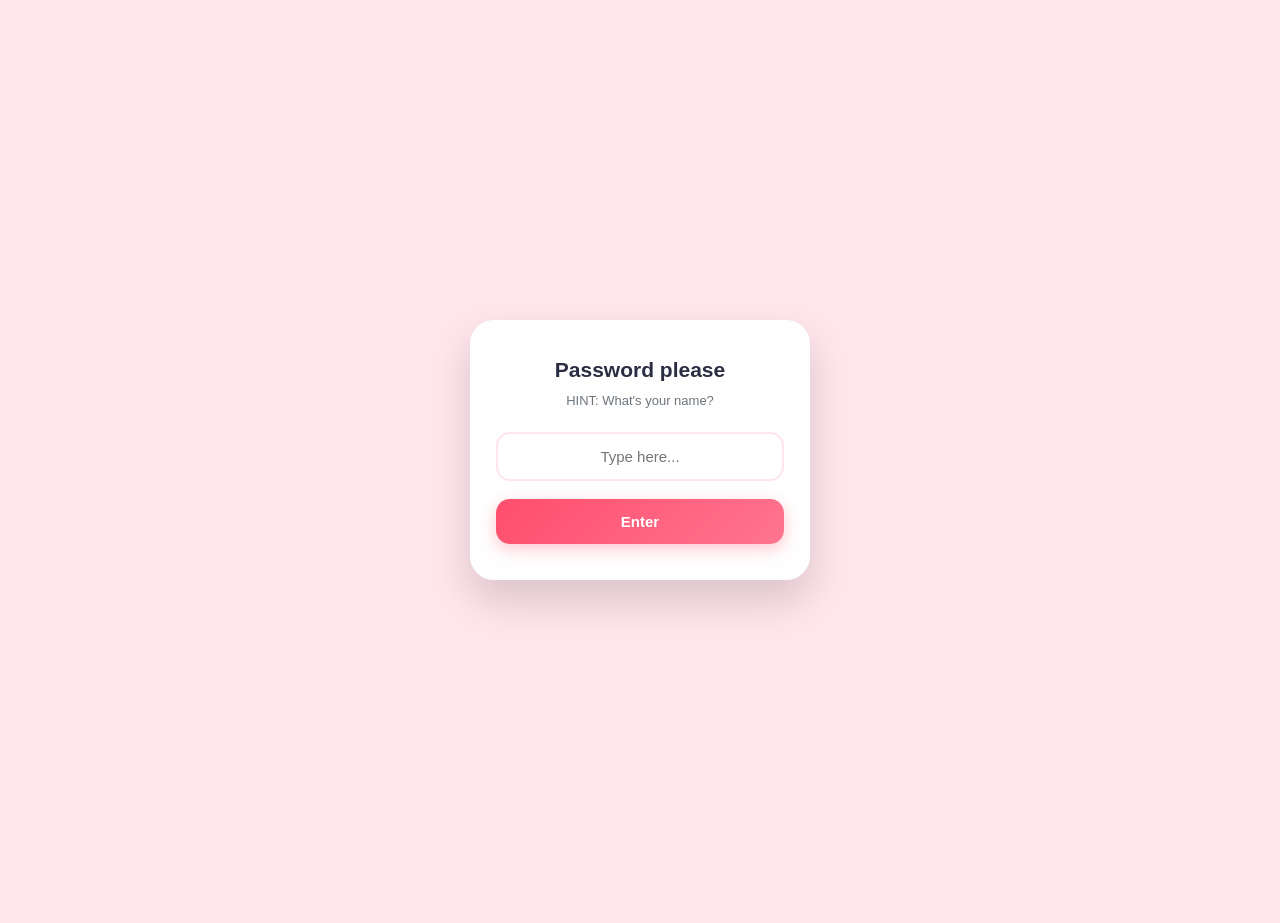
<file: index.html>
<!DOCTYPE html>
<html lang="en">
<head>
    <meta charset="UTF-8">
    <meta name="viewport" content="width=device-width, initial-scale=1.0">
    <title>A Special Surprise ✨</title>
    <style>
        * {
            box-sizing: border-box;
            margin: 0;
            padding: 0;
            font-family: 'Segoe UI', Roboto, Helvetica, Arial, sans-serif;
        }

        body {
            min-height: 100vh;
            display: flex;
            justify-content: center;
            align-items: center;
            overflow: hidden;
            position: relative;
            background-color: #ffe5ec;
        }

        /* ----- BACKGROUND LAYER SYSTEM ----- */
        .bg-layer {
            position: absolute;
            top: 0; left: 0;
            width: 100%; height: 100%;
            background-size: cover;
            background-position: center;
            transition: opacity 0.8s cubic-bezier(0.4, 0, 0.2, 1);
            pointer-events: none;
            transform: scale(1.05);
        }

        #bgInitial {
            background-image: url('https://i.postimg.cc/0NkYDsvt/file-00000000a9f47209a4b281157b28b5df.png');
            z-index: 2;
            opacity: 1;
        }

        #bgUnlocked {
            background-image: url('https://i.postimg.cc/ncrXthkK/file-00000000be48720b82f9741b5bb4fe2e.png');
            z-index: 1;
            opacity: 0;
        }

        /* ----- GLASSMORPHIC LOGIN BOX ----- */
        .lock-box {
            position: relative;
            z-index: 10;
            background: rgba(255, 255, 255, 0.95);
            border: 1px solid rgba(255, 255, 255, 0.6);
            padding: 35px 25px;
            width: 85%;
            max-width: 340px;
            border-radius: 24px;
            text-align: center;
            box-shadow: 0 20px 40px rgba(0, 0, 0, 0.15);
            transition: all 0.4s ease;
        }

        .lock-box h2 {
            color: #2b2d42;
            font-size: 21px;
            margin-bottom: 8px;
            font-weight: 700;
            line-height: 1.3;
        }

        .lock-box .hint {
            color: #6c757d;
            font-size: 13px;
            margin-bottom: 22px;
            font-weight: 500;
            line-height: 1.4;
        }
        
        .lock-box input {
            width: 100%;
            padding: 14px;
            border: 2px solid #ffe5ec;
            background: #fff;
            border-radius: 14px;
            font-size: 15px;
            outline: none;
            text-align: center;
            color: #333;
            margin-bottom: 18px;
            transition: border-color 0.3s;
        }

        .lock-box input:focus {
            border-color: #ff4d6d;
        }

        .btn {
            width: 100%;
            padding: 14px;
            color: white;
            border: none;
            border-radius: 14px;
            font-size: 15px;
            font-weight: 600;
            cursor: pointer;
            transition: all 0.3s ease;
            display: flex;
            justify-content: center;
            align-items: center;
        }

        .enter-btn {
            background: linear-gradient(135deg, #ff4d6d, #ff758f);
            box-shadow: 0 5px 15px rgba(255, 77, 109, 0.3);
        }

        /* Dark Premium Slate Button Linked to cake.html */
        .start-btn {
            background: #3a3b5c;
            color: #ffffff !important;
            font-weight: 700;
            font-size: 14px;
            letter-spacing: 1px;
            box-shadow: 0 5px 15px rgba(58, 59, 92, 0.3);
            text-decoration: none !important;
            text-transform: uppercase;
            display: none; 
        }

        .start-btn:active {
            transform: scale(0.98);
        }

        .hidden {
            display: none !important;
        }
    </style>
</head>
<body>

    <div class="bg-layer" id="bgInitial"></div>
    <div class="bg-layer" id="bgUnlocked"></div>

    <div class="lock-box" id="lockBox">
        <h2 id="lockHeading">Password please</h2>
        <div class="hint" id="lockHint">HINT: What's your name?</div>
        
        <input type="text" id="passwordInput" placeholder="Type here..." autocomplete="off">
        <button class="btn enter-btn" id="enterBtn">Enter</button>

        <a href="cake.html" class="btn start-btn" id="startBtn" style="display: none;">START 🚀</a>


    <script>
        const CORRECT_NAME = "Chomu"; 
        const wrongAnswersList = [
            "Bhondu sahi naam likho! 😤",
            "Ap apna name bhul gya betu🥺?",
            "Wrong password kuchupuchu! ❌",
            "Sahi naam dalo varna gift noi milega 🎁"
        ];

        const enterBtn = document.getElementById('enterBtn');
        const passwordInput = document.getElementById('passwordInput');
        const startBtn = document.getElementById('startBtn');
        const lockHeading = document.getElementById('lockHeading');
        const lockHint = document.getElementById('lockHint');
        
        const bgInitial = document.getElementById('bgInitial');
        const bgUnlocked = document.getElementById('bgUnlocked');
        const lockBox = document.getElementById('lockBox');

        function checkPassword() {
            const userInput = passwordInput.value.trim().toLowerCase();
            
            if (userInput === CORRECT_NAME.toLowerCase()) {
                // Background opacity toggle
                bgInitial.style.opacity = '0'; 
                bgUnlocked.style.opacity = '1';
                
                // Text feedback updates
                lockHeading.innerText = "Yeeeeeeee chomuuuu! 🥰";
                lockHeading.style.color = "#ff4d6d";
                lockHint.innerText = "Congratulations babyyy jii... happppppppppy birthday mera bachuuu💋✨";
                lockHint.style.color = "#6c757d";
                
                // Hiding inputs
                passwordInput.classList.add('hidden');
                enterBtn.classList.add('hidden');
                
                // Smooth layout flex trigger for the dynamic anchor tag
                startBtn.style.display = 'flex';
                
                // Ambient particle effects
                setInterval(createFloatingEmoji, 450);
            } else {
                const randomLine = wrongAnswersList[Math.floor(Math.random() * wrongAnswersList.length)];
                lockHeading.innerText = randomLine;
                lockHeading.style.color = "#d90429"; 
                lockHint.innerText = "Try again betu... 🤫";
                lockHint.style.color = "#d90429";
                passwordInput.style.borderColor = '#d90429';
                passwordInput.value = ''; 
            }
        }

        enterBtn.addEventListener('click', checkPassword);
        passwordInput.addEventListener('keypress', (e) => {
            if (e.key === 'Enter') checkPassword();
        });

        const emojis = ['🌸', '💖', '✨', '🎈', '🤍'];
        function createFloatingEmoji() {
            if(bgInitial.style.opacity === '0') { 
                const emoji = document.createElement('div');
                emoji.style.position = 'absolute';
                emoji.style.pointerEvents = 'none';
                emoji.style.zIndex = '5';
                emoji.innerText = emojis[Math.floor(Math.random() * emojis.length)];
                emoji.style.left = Math.random() * 100 + 'vw';
                emoji.style.fontSize = Math.random() * (26 - 15) + 15 + 'px';
                emoji.style.bottom = '-50px';
                emoji.style.animation = `floatUpAmbient ${Math.random() * (6.5 - 4) + 4}s linear forwards`;
                
                document.body.appendChild(emoji);
                setTimeout(() => { emoji.remove(); }, 6500);
            }
        }

        const styleNode = document.createElement('style');
        styleNode.innerHTML = `
            @keyframes floatUpAmbient {
                0% { transform: translateY(0) translateX(0) rotate(0deg); opacity: 0; }
                10% { opacity: 0.75; }
                100% { transform: translateY(-115vh) translateX(60px) rotate(360deg); opacity: 0; }
            }
        `;
        document.body.appendChild(styleNode);
    </script>
</body>
</html>
</file>
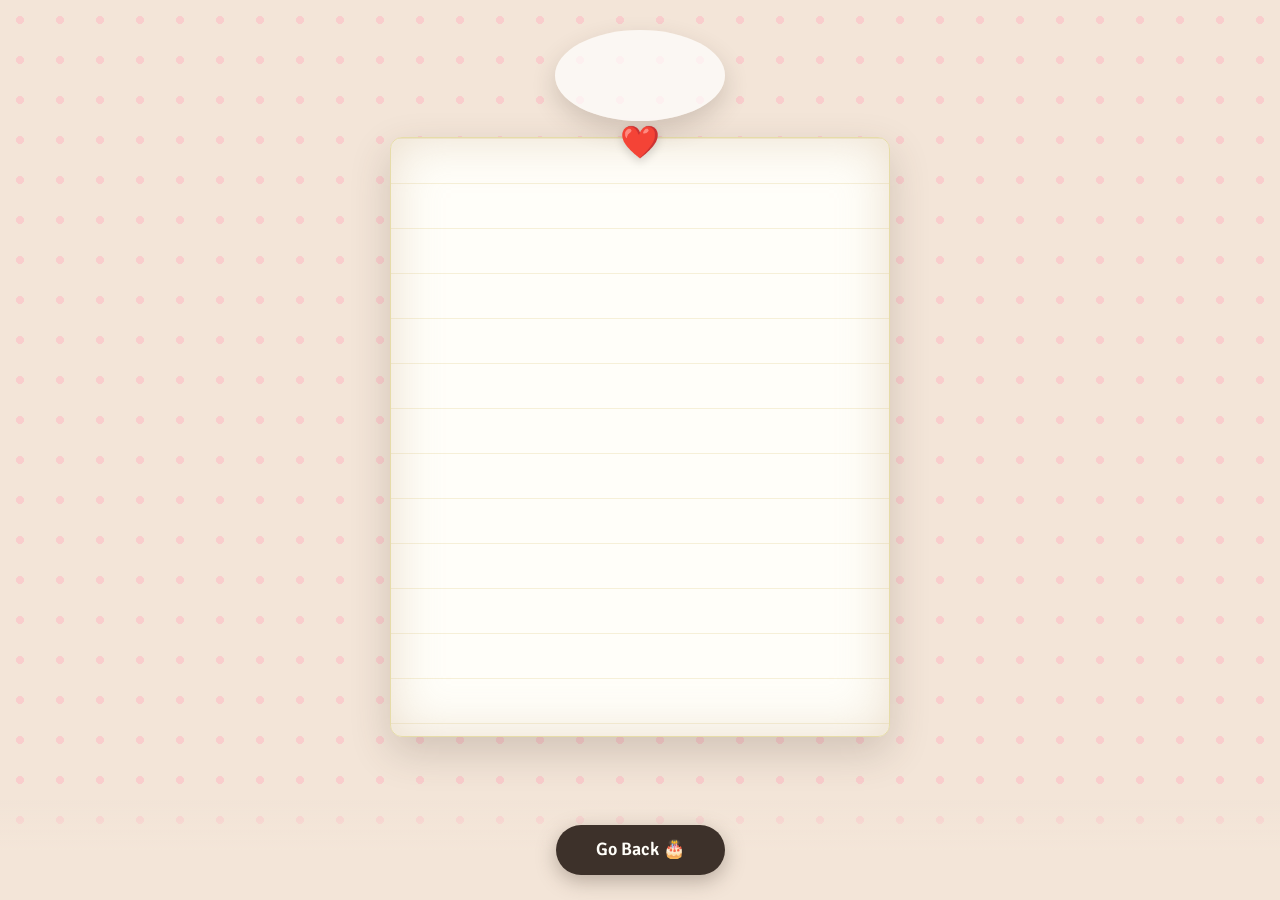
<file: letter.html>
<!DOCTYPE html>
<html lang="en">
<head>
    <meta charset="UTF-8">
    <meta name="viewport" content="width=device-width, initial-scale=1.0, maximum-scale=1.0, user-scalable=no">
    <title>A Special Letter For You ❤️</title>
    <link href="https://fonts.googleapis.com/css2?family=Caveat:wght@600;700&family=Signika:wght@400;600&display=swap" rel="stylesheet">
    <link rel="stylesheet" href="https://maxcdn.bootstrapcdn.com/bootstrap/3.3.1/css/bootstrap.min.css">

    <style>
        /* Enhanced Acoustic & Romantic Background Setup */
        body {
            background: #f3e5d8 !important; /* Rich Vintage Acoustic Beige */
            background-image: radial-gradient(rgba(255, 182, 193, 0.5) 15%, transparent 15%) !important;
            background-size: 40px 40px !important;
            font-family: 'Signika', sans-serif;
            min-height: 100vh;
            display: flex;
            flex-direction: column;
            justify-content: flex-start;
            align-items: center;
            padding: 30px 15px;
            overflow-x: hidden;
        }

        /* Top Media Container Style for Looking.mp4 */
        .top-media-container {
            width: 100%;
            max-width: 170px;
            margin-bottom: -20px; 
            z-index: 10;
            text-align: center;
        }

        .top-media-container video {
            width: 100%;
            border-radius: 50%;
            background: rgba(255, 255, 255, 0.7);
            padding: 6px;
            box-shadow: 0 10px 25px rgba(74, 59, 50, 0.2);
        }

        /* Premium Vintage Parchment Notebook Paper Design */
        .vintage-letter {
            background: #fffef9; 
            background-image: linear-gradient(#f6f0d8 1px, transparent 1px); /* Notebook lines grid */
            background-size: 100% 45px;
            border-radius: 12px;
            box-shadow: 0 15px 40px rgba(74, 59, 50, 0.2), 
                        inset 0 0 50px rgba(210, 185, 150, 0.45); /* Burnt notebook edges */
            padding: 60px 25px 40px 25px;
            width: 100%;
            max-width: 500px;
            min-height: 600px;
            position: relative;
            border: 1px solid #e6dca9;
            margin-top: 30px;
            margin-bottom: 120px; /* Space for smooth scrolling */
        }

        /* Top Red Heart Clip on Page */
        .vintage-letter::before {
            content: "❤️";
            position: absolute;
            top: -18px;
            left: 50%;
            transform: translateX(-50%);
            font-size: 32px;
            text-shadow: 0 4px 10px rgba(0,0,0,0.15);
            z-index: 12;
        }

        .letter-content {
            padding-top: 15px;
        }

        /* Beautiful Handwriting Style for the Letter Lines */
        .letter-content p {
            font-family: 'Caveat', cursive; 
            font-size: 28px !important;
            color: #3d312a !important; /* Vintage Dark Ink Color */
            line-height: 45px !important; /* Perfect mapping with page lines */
            margin: 0 0 45px 0 !important;
            text-align: left;
            padding-left: 10px;
            padding-right: 10px;
            display: none; /* Controlled fade entry */
            font-weight: 700;
            word-wrap: break-word;
        }

        /* Special Grand Red Styling for the Final Wish */
        .letter-content .final-hbd {
            color: #d60036 !important; 
            font-size: 34px !important;
            text-align: center;
            padding-left: 0;
            margin-top: 60px !important;
            text-shadow: 0 1px 2px rgba(0,0,0,0.05);
        }

        /* Fixed Bottom Return Button Panel */
        .bottom-nav {
            position: fixed;
            bottom: 0;
            left: 0;
            width: 100%;
            background: linear-gradient(transparent, #f3e5d8 50%);
            padding: 25px 0;
            text-align: center;
            z-index: 100;
        }

        .btn-back {
            background: #3d312a;
            color: #fffef9;
            font-family: 'Signika', sans-serif;
            font-size: 18px;
            font-weight: 600;
            padding: 12px 40px;
            border: none;
            border-radius: 50px;
            box-shadow: 0 6px 20px rgba(74, 59, 50, 0.35);
            transition: all 0.3s ease;
        }

        .btn-back:hover, .btn-back:active, .btn-back:focus {
            background: #d60036;
            color: white;
            transform: scale(1.05);
            outline: none;
        }

        .letter-song {
            display: none;
        }
    </style>
</head>
<body>

    <audio class="letter-song" id="bg-music" loop preload="auto">
        <source src="hbd2.mp3" type="audio/mpeg">
    </audio>

    <div class="top-media-container">
        <video autoplay loop muted playsinline id="looking-video">
            <source src="Looking.mp4" type="video/mp4">
        </video>
    </div>

    <div class="vintage-letter">
        <div class="letter-content">
            <p>To my dear little chashmish bacha🎀✨</p>
            <p>The most khoobsurat🧿, strong, funny & bhondu piece created🧸🎀💕</p>
            <p>I was soo lucky to find you🍀🙈❤️</p>
            <p>Fr mahinat kiya bahut mahinat liya..🥵</p>
            <p>Aur aap fas gaya🎃🌝</p>
            <p>So proud of me.. 😎🏆</p>
            <p>Ye sab to mera mahan mahinat ka natija hai.. 🕶️✨</p>
            <p>Aur ek aap hai jo itna khoobsurat ho gya hai.. 🫣💘🔥</p>
            <p>Motu sa.. aise he hottt sexy khoobsurat hote raho aap.. 🌝💋✨</p>
            <p>Mera he faida hai..🤤🔥</p>
            <p>Aur mere alawa Jo bhi aapko dekhe mar jaye 🗿🛑⚔️</p>
            <p>Aap bahut lucky hai jiska realisation aapko nahi hai..💎✨</p>
            <p>Aur aap sad ho jata hai..🫠🌸</p>
            <p>Aur aap jitna khubsurat hai utna he strong bhi.. 👾💗❣️✨</p>
            <p>Mera chotu sa princess warrior! 🎀👑</p>
            <p>Aap bahut successful hona life me.🌝✨</p>
            <p>Hum hamesha aapke sath rahega.. 🫀💕🌏</p>
            <p class="final-hbd">Happpppppy Birthday Meri Jaana🎀💕🎂✨</p>
            <p>May your life be filled with endless love, happiness, blessings, success, and countless beautiful memories🎉🌸</p>
            <p>I love you today, tomorrow, and always.. ♾️❤️‍🩹💌</p>
            <p>Itna he likh sakta tha piddu..☹️🌷🌸</p>
            <p>Kahi aur milte hai.. 💋🔥✨</p>
            <p>Michhh youu so much! 🤌🏻🎀🥺💖</p>
        </div>
    </div>

    <div class="bottom-nav">
        <button class="btn-back" onclick="window.location.href='cake.html'">Go Back 🎂</button>
    </div>

    <script src="https://ajax.googleapis.com/ajax/libs/jquery/1.11.2/jquery.min.js"></script>
    <script>
        $(document).ready(function(){
            // --- MUSIC SYNC MANAGEMENT ---
            var audio = document.getElementById('bg-music');
            if (audio) {
                audio.play().catch(function(error) {
                    console.log("Autoplay hold, waiting for swipe/touch override");
                    $('body').one('click touchstart', function() {
                        audio.play();
                    });
                });
            }

            // --- LOOKING VIDEO RE-PLAY TRICK ---
            var video = document.getElementById('looking-video');
            if (video) {
                video.play().catch(function(e) { console.log("Video interact bypass"); });
            }

            // --- SMOOTH GRADUAL TYPING SCROLL SEQUENCE ---
            var totalLines = $(".letter-content p").length;
            
            function revealVintageLines(i) {
                var currentLine = $(".letter-content p:nth-child(" + i + ")");
                
                currentLine.fadeIn(2000, function(){
                    // Jab lines niche badhney lagengi, screen smooth scroll down hogi
                    if(i > 3) {
                        $('html, body').animate({
                            scrollTop: currentLine.offset().top - 220
                        }, 600);
                    }
                    
                    if (i <= totalLines) {
                        setTimeout(function(){
                            revealVintageLines(i + 1);
                        }, 1400); // Har line ke khulne ka gap timing
                    }
                });
            }

            // Start typing after short initial load delay
            setTimeout(function(){
                revealVintageLines(1);
            }, 1200);
        });
    </script>
</body>
</html>
</file>
